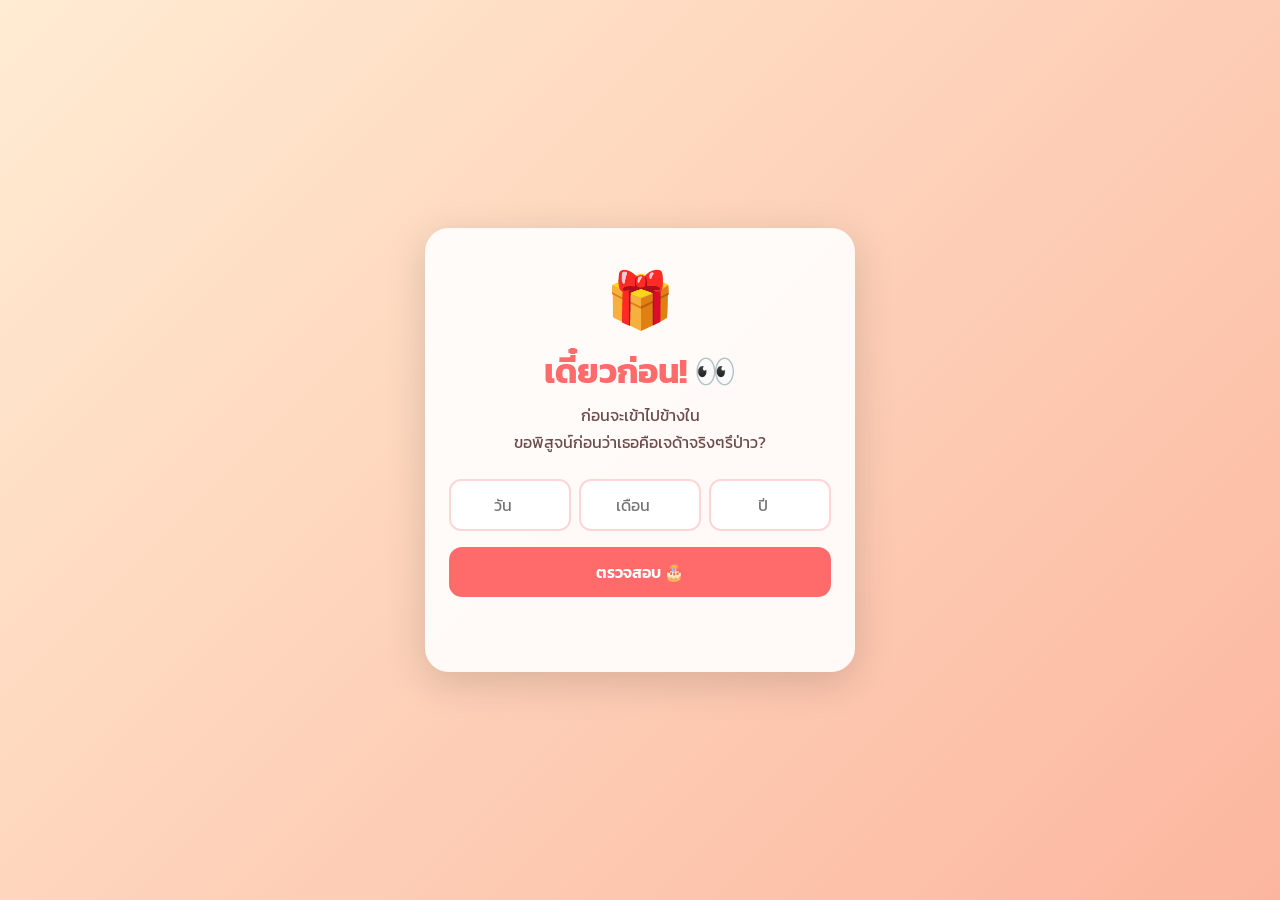
<file: index.html>
<!DOCTYPE html>
<html lang="th">
<head>
    <meta charset="UTF-8">
    <meta name="viewport" content="width=device-width, initial-scale=1.0">
    <title>Happy Birthday🎂</title>
    <link href="https://fonts.googleapis.com/css2?family=Comfortaa:wght@300;400;700&family=Kanit:wght@300;600&display=swap" rel="stylesheet">
    <link rel="stylesheet" href="style.css">

<body> 
    <div class="birthday-screen" id="birthdayScreen" > 
        <div class="birthday-box"> 
            <div class="birthday-icon"> 🎁 </div> 
            <h1> เดี๋ยวก่อน! 👀 </h1> 
            <p class="birthday-subtitle"> ก่อนจะเข้าไปข้างใน
                <br> ขอพิสูจน์ก่อนว่าเธอคือเจด้าจริงๆรึป่าว? 
            </p> <!-- ช่องกรอกวันเกิด --> <div class="birthday-inputs"> 
                <input type="number" id="birthDay" placeholder="วัน" min="1" max="31" > 
                <input type="number" id="birthMonth" placeholder="เดือน" min="1" max="12" > 
                <input type="number" id="birthYear" placeholder="ปี" min="1900" max="2100" > 
            </div> 
            <button class="birthday-btn" id="birthdayBtn" > ตรวจสอบ 🎂 </button> 
            <!-- ข้อความแจ้งเตือน --> 
             <div class="birthday-message" id="birthdayMessage" ></div> 
            </div>  
        </div>
    <div class="stage" id="mainStage">
        <h1>สุขสันต์วันเกิดนะ เจด้าาา 🎂</h1> 

    <div class="card"> 
        <div class="typewriter" id="typewriter"></div> 
        <div class="btns"> 
            <button class="btn play" id="revealBtn"> สิ่งที่อยากบอก </button> 
            <button class="btn love" id="loveBtn"> ส่งกำลังใจ 💖 </button> 
        </div> 
    </div> 

    <div class="gift-card"> 
        <div class="gift-title"> รอยยิ้มที่สดใส📸 </div> 
        <div class="gift-description"> แตะ “ส่งกำลังใจ” เพื่อเติมกำลังใจในวันที่รู้สึกแย่ </div> 
        <div class="gift-description"> ปัดรูปเพื่อดูรอยยิ้มที่สดใสของเจด้า!! </div>
        <div class="gift-description"> ↓ </div>
        <div class="cake-row">
            <img id="cake" src="photo/cake-on.png" class="cake-img">
        
            <div class="photo-slider" id="photoSlider">
                <div class="photo-track" id="photoTrack">
                    <img src="photo/smile1.jpg" alt="รูปที่ 1">
                    <video src="photo/smile2.mp4" autoplay muted loop playsinline></video>
                    <img src="photo/smile3.jpg" alt="รูปที่ 3">
                    <img src="photo/smile4.jpg" alt="รูปที่ 4">
                    <img src="photo/smile5.jpg" alt="รูปที่ 5">
                    <img src="photo/smile6.jpg" alt="รูปที่ 6">
                    <img src="photo/smile7.jpg" alt="รูปที่ 7">
                </div>
        </div>
    </div>

    <button id="blowCakeBtn" class="blow-cake-btn">
            💨 เป่าเค้ก
    </button>
    <p> อธิฐานก่อนเป่าเค้ก❗ </p>

<div class="photo-dots" id="photoDots"></div>
        <!-- ลูกโป่ง --> 
         <div class="balloon b1"></div> 
         <div class="balloon b2"></div> 
         <div class="balloon b3"></div> 
         <!-- เพลง --> 
          <audio id="bgm" loop> 
            <source src="be-kind-to-you.mp3" type="audio/mpeg"> </audio> 
        </div>

    <script src="main.js"></script>

</body> 
</html>
</file>
<file: style.css>
:root {
  --bg1: #ffecd2;
  --bg2: #fcb69f;
  --accent: #ff6b6b;
  --accent2: #ffd166;
  --card-radius: 18px;
}

/* Reset */
* {
  box-sizing: border-box;
  margin: 0;
  padding: 0;
}

/* Page */
html,
body {
  height: 100%;
  overflow-x: hidden;
}

body {
  font-family: 'Kanit', 'Comfortaa', system-ui, sans-serif;
  background:
    linear-gradient(135deg,
      var(--bg1),
      var(--bg2));
  display: flex;
  align-items: center;
  justify-content: center;
  padding: 2px;
}

/* Main container */
.stage {
  width: 100%;
  max-width: 560px;
  background: rgba(255, 255, 255, 0.8);
  border-radius: 18px;
  padding: 18px;
  box-shadow:
    0 6px 24px rgba(0, 0, 0, 0.15);
  position: relative;
  overflow: hidden;
  backdrop-filter: blur(10px);
  animation: fadeIn 0.8s ease;
}

/* Fade animation */
@keyframes fadeIn {
  from {
    opacity: 0;
    transform: scale(0.95);
  }
  to {
    opacity: 1;
    transform: scale(1);
  }
}

/* Heading */
h1 {
  font-size: clamp(30px, 5vw, 30px);
  color: var(--accent);
  text-align: center;
  margin-bottom: -10px;
  line-height: 1.2;
}

/* Subtitle */
.subtitle {
  color: #6b4a4a;
  font-weight: 500;
  text-align: center;
  font-size: clamp(14px, 3vw, 17px);
  margin-bottom: 12px;
}

/* Card */
.card {
  background: rgba(255, 255, 255, 0.9);
  border-radius: var(--card-radius);
  box-shadow:
    0 4px 14px rgba(0, 0, 0, 0.08);
  margin-top: 10px;
}

/* Typewriter */
.typewriter {
  font-size: clamp(15px, 3vw, 17px);
  padding-top: 12px;
  min-height: 55px;
  line-height: 1.5;
  color: #4a3a3a;
  text-align: center;
  word-wrap: break-word;
  white-space: pre-wrap;
}

/* Buttons container */
.btns {
  display: flex;
  gap: 8px;
  justify-content: center;
  flex-wrap: wrap;
}

/* Buttons */
.btn {
  padding: 8px 14px;
  border-radius: 12px;
  border: none;
  cursor: pointer;
  font-weight: 600;
  transition:
    transform 0.15s ease,
    box-shadow 0.15s ease;
  font-size: 14.5px;
}

.btn:hover {
  transform: translateY(-2px);
  box-shadow:
    0 4px 8px rgba(0, 0, 0, 0.15);
}

.btn.play {
  background: var(--accent);
  color: white;
}

.btn.love {
  background: var(--accent2);
  color: #333;
}

/* Gift */

.gift-card {
  background: rgba(255, 255, 255, 0.95);
  border-radius: 16px;
  text-align: center;
  margin-top: 6px;
  box-shadow: 0 4px 14px rgba(0, 0, 0, 0.1);
}

.gift-title {
  font-weight: 700;
  font-size: 20px;
  margin-bottom: 8px;
  padding-top: 20px;
}

.gift-description {
  font-size: 14px;
  color: #4a3a3a;
  margin-bottom: 10px;
}

/* Balloons */
.balloon {
  position: absolute;
  bottom: -160px;
  width: 60px;
  height: 90px;
  border-radius:
    60% 60% 45% 45%;
  transform-origin: center bottom;
  opacity: 0.9;
}

.balloon::after {
  content: '';
  position: absolute;
  left: 50%;
  transform: translateX(-50%);
  bottom: -18px;
  width: 2px;
  height: 28px;
  background: rgba(0, 0, 0, 0.08);
}

.b1 {
  background:
    radial-gradient(circle at 30% 30%,
      #fff8f8,
      #ff9aa2);
  left: 10%;
  animation:
    floatUp 10s linear infinite;
}

.b2 {
  background:
    radial-gradient(circle at 30% 30%,
      #fff8f8,
      #ffb3c1);
  left: 45%;
  animation:
    floatUp 11s linear infinite;
}

.b3 {
  background:
    radial-gradient(circle at 30% 30%,
      #fffef8,
      #ffd6a5);
  left: 80%;
  animation:
    floatUp 12s linear infinite;
}

/* Balloon animation */
@keyframes floatUp {
  0% {
    transform:
      translateY(0) rotate(-6deg);
  }
  50% {
    transform:
      translateY(-18vh) rotate(6deg);
  }
  100% {
    transform:
      translateY(-40vh) rotate(-6deg);
  }
}

/* Falling hearts */
.fall-heart {
  position: fixed;
  z-index: 9999;
  pointer-events: none;
}

/* ========================================
   หน้าเช็กวันเกิด
   ======================================== */

.birthday-screen {
  position: fixed;
  inset: 0;
  z-index: 10000;
  display: flex;
  align-items: center;
  justify-content: center;
  padding: 20px;
  background:
    linear-gradient(135deg,
      #ffecd2,
      #fcb69f);
  transition:
    opacity 0.8s ease,
    visibility 0.8s ease;
}


/* กล่อง */

.birthday-box {
  width: 100%;
  max-width: 430px;
  padding: 30px 24px;
  background:
    rgba(255, 255, 255, 0.9);
  border-radius: 24px;
  text-align: center;
  box-shadow:
    0 10px 40px rgba(0, 0, 0, 0.15);
  animation:
    birthdayBoxIn 0.8s ease;
}

@keyframes birthdayBoxIn {
  from {
    opacity: 0;
    transform:
      translateY(30px) scale(0.95);
  }
  to {
    opacity: 1;
    transform:
      translateY(0) scale(1);
  }

}

/* ไอคอน */

.birthday-icon {
  font-size: 55px;
  margin-bottom: 10px;
  animation:
    giftBounce 2s ease-in-out infinite;
}

@keyframes giftBounce {
  0%,
  100% {
    transform:
      translateY(0) rotate(0deg);
  }
  50% {
    transform:
      translateY(-8px) rotate(5deg);
  }

}

/* หัวข้อ */

.birthday-box h1 {
  color: #ff6b6b;
  font-size:
    clamp(25px, 7vw, 34px);
  margin-bottom: 10px;

}

/* ข้อความ */

.birthday-subtitle {
  color: #6b4a4a;
  font-size: 16px;
  line-height: 1.7;
  margin-bottom: 22px;
}

/* ช่องกรอก */

.birthday-inputs {
  display: flex;
  gap: 8px;
  justify-content: center;
  margin-bottom: 16px;
}

.birthday-inputs input {
  width: 100%;
  min-width: 0;
  padding: 12px 8px;
  border: 2px solid #ffd6d6;
  border-radius: 12px;
  outline: none;
  text-align: center;
  font-family: inherit;
  font-size: 16px;
  background: white;
  transition:
    border-color 0.2s ease,
    box-shadow 0.2s ease;
}

.birthday-inputs input:focus {
  border-color: #ff6b6b;
  box-shadow:
    0 0 0 3px rgba(255, 107, 107, 0.15);
}

/* ปุ่ม */

.birthday-btn {
  width: 100%;
  padding: 13px;
  border: none;
  border-radius: 13px;
  background: #ff6b6b;
  color: white;
  font-family: inherit;
  font-size: 16px;
  font-weight: 600;
  cursor: pointer;
  transition:
    transform 0.2s ease,
    box-shadow 0.2s ease;
}

.birthday-btn:hover {
  transform:
    translateY(-2px);
  box-shadow:
    0 6px 15px rgba(255, 107, 107, 0.3);
}

.birthday-btn:active {
  transform:
    scale(0.97);
}

/* ข้อความตอบกลับ */

.birthday-message {
  min-height: 30px;
  margin-top: 15px;
  color: #6b4a4a;
  font-size: 15px;
  line-height: 1.5;
}

/* หน้า HBD ถูกซ่อนไว้ก่อน */

#mainStage {
  display: none;
}


/* Animation ตอนตอบผิด */

.birthday-box.shake {
  animation:
    shake 0.4s ease;
}

@keyframes shake {
  0% {
    transform: translateX(0);
  }
  25% {
    transform: translateX(-8px);
  }
  50% {
    transform: translateX(8px);
  }
  75% {
    transform: translateX(-5px);
  }
  100% {
    transform: translateX(0);
  }
}

/* ========================================
   สไลด์รูปภาพ
   ======================================== */

.photo-slider {
    touch-action: pan-y;
    user-select: none;
    overflow: hidden;
    position: relative;
    width: 100%;
    max-width: 300px;
    margin: 0 auto;
}
.photo-track {
    display: flex;
    transition: transform 0.35s ease;
    will-change: transform;
    cursor: grab;
    touch-action: pan-y;
}

.photo-track img,
.photo-track video {
    width: 200%;
    min-width: 100%;
    flex:0 0 100%;
    height: 300px;
    object-fit: cover;
    border-radius: 14px;
    display: block;
    pointer-events: none;
}

/* จุดด้านล่าง */

.photo-dots {
    display: flex;
    justify-content: center;
    gap: 7px;
    margin-top: 10px;
}

.photo-dot {
    width: 8px;
    height: 8px;
    border-radius: 50%;
    background: #ddd;
    transition: all 0.25s ease;
}

.photo-dot.active {
    width: 20px;
    border-radius: 10px;
    background: var(--accent);
}

.cake-img {
    width: 90px;
    height: 90px;
    object-fit: contain;
    flex-shrink: 0;
}

/* ทำให้รูปตรงกลางไม่กินพื้นที่ทั้งหมด */
.cake-row .photo-slider {
    width: 300px;
    max-width: 240px;
    flex-basis: 240px;
    margin: 0;
    transform: translateY(-50px);
}

/* ปุ่มเป่าให้อยู่ตรงกลางใต้รูป */
.blow-cake-btn {
    display: block;
    margin: 20px auto 0;
    padding: 12px 25px;
    border: none;
    border-radius: 20px;
    background: #ff8fab;
    color: white;
    font-size: 14px;
    cursor: pointer;
    margin-top: -75px;
}


.blow-cake-btn:active {
    transform: scale(0.95);
}

.blow-cake-btn + p {
    margin-top: 14px;
    text-align: center;
    font-size: 15px;
    font-weight: 600;
}

/* ทำให้ข้อความเด่นในโหมดมืด */
body.cake-dark .blow-cake-btn + p {
    color: #fff;
    filter: brightness(1.2);
    text-shadow:
        0 0 5px rgba(255, 255, 255, 0.8),
}

.cake-row {
    position: relative;
    display: flex;
    align-items: center;
    justify-content: center;
    width: 100%;
    min-height: 400px;
}

.cake-img {
    width: 300px;
    height: 300px;
    object-fit: contain;

    position: absolute;
    z-index: 10;

    top: -80px;
    left: 50%;
    transform: translateX(-50%);

    filter:
        drop-shadow(0 0 10px rgba(255, 220, 120, 0.9))
        drop-shadow(0 0 25px rgba(255, 150, 50, 0.7));

    transition:
        width 2s ease,
        height 2s ease,
        top 2s ease,
        left 2s ease,
        transform 2s ease;
}

.cake-img.cake-moved {
    width: 120px;
    height: 120px;

    top: 65%;
    left: calc(50% + 150px);

    transform: translate(-50%, -50%);
}

/* ========================================
   โหมดมืดก่อนเป่าเค้ก
   ======================================== */

/* ทำให้ Stage ทั้งหมดมืด */

body.cake-dark .stage {
    background: rgba(10, 10, 10, 0.95);
}
body.cake-dark .gift-card {
    background: #111;
}

/* ส่วนที่ต้องมืด */
body.cake-dark .stage > h1,
body.cake-dark .card,
body.cake-dark .gift-title,
body.cake-dark .gift-description,
body.cake-dark .photo-slider,
body.cake-dark .photo-dots,
body.cake-dark .balloon {
    filter: brightness(0.2);
}

/* เค้กยังสว่าง */
body.cake-dark .cake-img {
    filter:
        brightness(1.2)
        drop-shadow(0 0 8px rgba(255, 220, 120, 1))
        drop-shadow(0 0 20px rgba(255, 150, 50, 0.8));
}

/* ปุ่มเป่าเค้กยังสว่าง */
body.cake-dark .blow-cake-btn {
    filter: brightness(1);
}

/* ข้อความใต้ปุ่มยังสว่าง */
body.cake-dark .blow-cake-btn + p {
    filter: brightness(1);
}
</file>
